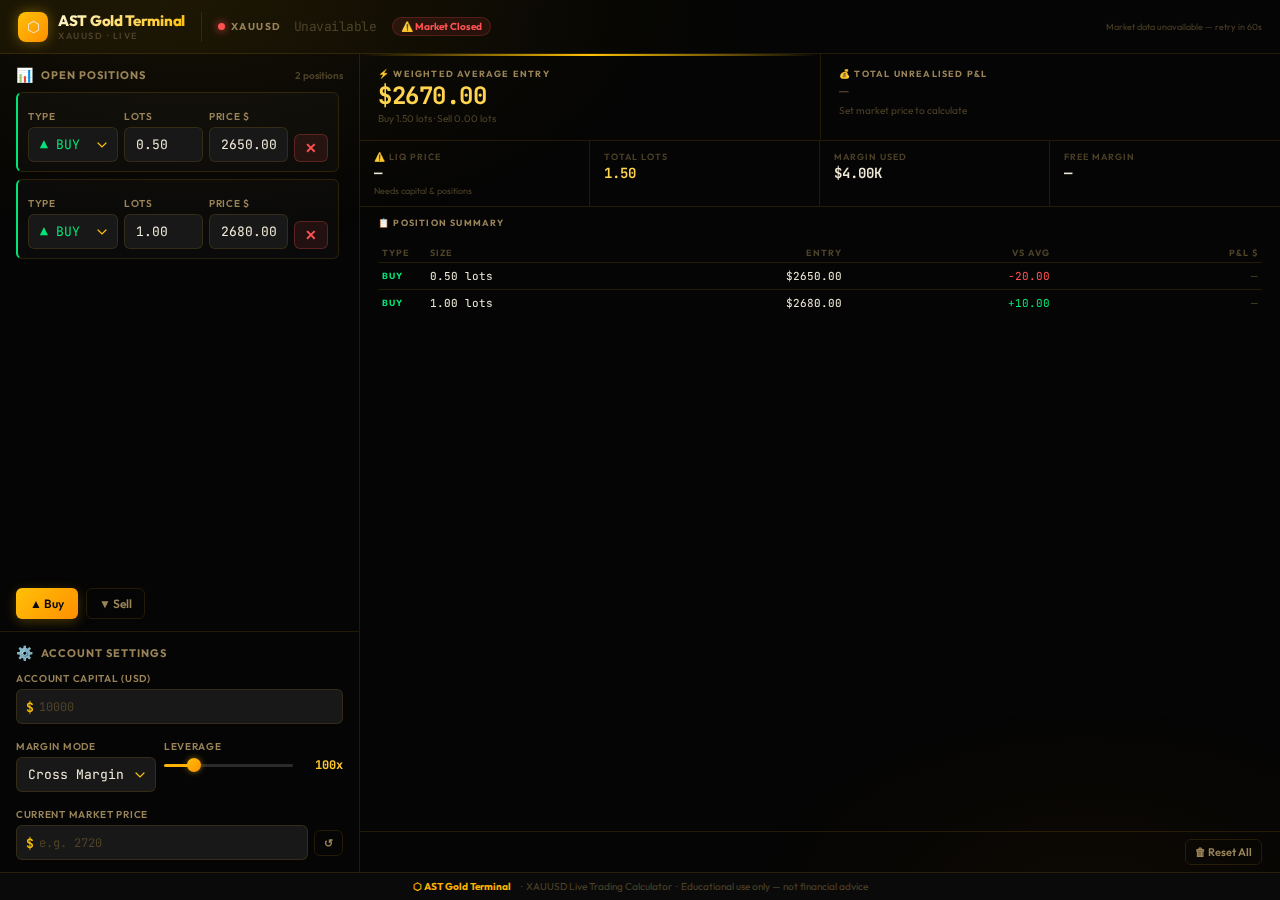
<file: index.html>
<!DOCTYPE html>
<html lang="en">

<head>
    <meta charset="UTF-8" />
    <meta name="viewport" content="width=device-width, initial-scale=1.0" />
    <title>AST Gold Terminal — XAUUSD Trading Calculator</title>
    <meta name="description"
        content="AST Gold Terminal — Professional XAUUSD Trading Calculator with live price, average entry, liquidation price & P&L tracking." />
    <link
        href="https://fonts.googleapis.com/css2?family=Outfit:wght@300;400;500;600;700;800&family=JetBrains+Mono:wght@400;500;600&display=swap"
        rel="stylesheet" />
    <style>
        *,
        *::before,
        *::after {
            box-sizing: border-box;
            margin: 0;
            padding: 0;
        }

        :root {
            --g3: #ffd54f;
            --g4: #ffca28;
            --g5: #ffc107;
            --g6: #ffb300;
            --g7: #ff8f00;
            --glow: rgba(255, 193, 7, .3);
            --gsoft: rgba(255, 193, 7, .1);
            --b9: #050505;
            --b8: #0a0a0a;
            --b7: #111111;
            --b6: #181818;
            --b5: #202020;
            --b4: #2a2a2a;
            --sur: rgba(255, 255, 255, .025);
            --surh: rgba(255, 255, 255, .05);
            --bdr: rgba(255, 193, 7, .12);
            --bbr: rgba(255, 193, 7, .38);
            --tp: #f0ead8;
            --ts: #9a8458;
            --tm: #4e4228;
            --gr: #00e676;
            --rd: #ff5252;
            --r: 10px;
            --rs: 6px;
            --rl: 14px;
        }

        html,
        body {
            width: 100%;
            height: 100%;
            overflow: hidden;
            font-family: 'Outfit', sans-serif;
            background: var(--b9);
            color: var(--tp);
        }

        /* ── Ambient BG ── */
        body::before {
            content: '';
            position: fixed;
            inset: 0;
            background:
                radial-gradient(ellipse 70% 50% at 15% 0%, rgba(255, 193, 7, .06) 0%, transparent 55%),
                radial-gradient(ellipse 50% 40% at 85% 100%, rgba(255, 143, 0, .04) 0%, transparent 55%);
            pointer-events: none;
            z-index: 0;
        }

        /* ══════════════════════════════════════
       TOP NAV BAR
    ══════════════════════════════════════ */
        .topbar {
            position: relative;
            z-index: 20;
            height: 54px;
            display: flex;
            align-items: center;
            padding: 0 18px;
            gap: 16px;
            border-bottom: 1px solid var(--bdr);
            background: linear-gradient(90deg, rgba(255, 193, 7, .06), transparent 60%);
            flex-shrink: 0;
        }

        .brand {
            display: flex;
            align-items: center;
            gap: 10px;
            flex-shrink: 0;
        }

        .brand-icon {
            width: 30px;
            height: 30px;
            background: linear-gradient(135deg, #ffc107, #ff8f00);
            border-radius: 8px;
            display: flex;
            align-items: center;
            justify-content: center;
            font-size: 15px;
            flex-shrink: 0;
            box-shadow: 0 0 14px rgba(255, 193, 7, .4);
        }

        .brand-name {
            font-size: 15px;
            font-weight: 800;
            background: linear-gradient(135deg, #fff8d6, #ffc107);
            -webkit-background-clip: text;
            -webkit-text-fill-color: transparent;
            background-clip: text;
            letter-spacing: -.3px;
            line-height: 1;
        }

        .brand-sub {
            font-size: 9px;
            font-weight: 600;
            color: var(--tm);
            letter-spacing: 1.5px;
            text-transform: uppercase;
            margin-top: 2px;
        }

        .topbar-divider {
            width: 1px;
            height: 30px;
            background: var(--bdr);
            flex-shrink: 0;
        }

        /* Live Ticker — compact, inline */
        .ticker-inline {
            display: flex;
            align-items: center;
            gap: 12px;
            flex: 1;
        }

        .ti-label {
            display: flex;
            align-items: center;
            gap: 6px;
            font-size: 10px;
            font-weight: 700;
            color: var(--ts);
            letter-spacing: 1.5px;
            text-transform: uppercase;
        }

        .ldot {
            width: 7px;
            height: 7px;
            border-radius: 50%;
            flex-shrink: 0;
            background: var(--g5);
            box-shadow: 0 0 8px var(--g5);
            animation: ldp 1.4s ease-in-out infinite;
        }

        .ldot.live {
            background: var(--gr);
            box-shadow: 0 0 8px var(--gr);
        }

        .ldot.err {
            background: var(--rd);
            box-shadow: 0 0 8px var(--rd);
            animation: none;
        }

        @keyframes ldp {

            0%,
            100% {
                opacity: 1
            }

            50% {
                opacity: .3
            }
        }

        .ti-price {
            font-family: 'JetBrains Mono', monospace;
            font-size: 20px;
            font-weight: 700;
            background: linear-gradient(135deg, #fff4c0, #ffc107);
            -webkit-background-clip: text;
            -webkit-text-fill-color: transparent;
            background-clip: text;
            letter-spacing: -.5px;
            transition: all .3s;
        }

        .ti-price.dim {
            background: none;
            -webkit-text-fill-color: var(--tm);
            font-size: 13px;
            font-weight: 400;
        }

        @keyframes pflash {
            0% {
                filter: brightness(2)
            }

            100% {
                filter: brightness(1)
            }
        }

        .pflash {
            animation: pflash .4s ease-out;
        }

        .ti-chg {
            display: flex;
            flex-direction: column;
            gap: 1px;
        }

        .ti-chg .ca {
            font-family: 'JetBrains Mono', monospace;
            font-size: 11px;
            font-weight: 600;
        }

        .ti-chg .cp {
            font-size: 10px;
            font-weight: 700;
        }

        .up {
            color: var(--gr);
        }

        .down {
            color: var(--rd);
        }

        .ti-meta {
            display: flex;
            gap: 12px;
        }

        .ti-meta .mr {
            display: flex;
            align-items: center;
            gap: 5px;
            font-size: 10px;
        }

        .ti-meta .mk {
            color: var(--tm);
            font-weight: 700;
            letter-spacing: .5px;
        }

        .ti-meta .mv {
            font-family: 'JetBrains Mono', monospace;
            color: var(--tp);
            font-size: 11px;
        }

        .ti-footer {
            font-size: 9px;
            color: var(--tm);
            margin-left: auto;
            flex-shrink: 0;
        }

        .use-btn {
            display: none;
            align-items: center;
            gap: 5px;
            background: var(--gsoft);
            border: 1px solid var(--bbr);
            border-radius: 100px;
            color: var(--g4);
            font-family: 'Outfit', sans-serif;
            font-size: 10px;
            font-weight: 700;
            letter-spacing: .8px;
            text-transform: uppercase;
            padding: 5px 12px;
            cursor: pointer;
            transition: all .2s;
            white-space: nowrap;
            flex-shrink: 0;
        }

        .use-btn:hover {
            background: rgba(255, 193, 7, .2);
            box-shadow: 0 0 12px var(--glow);
        }

        /* ══════════════════════════════════════
       DASHBOARD BODY
    ══════════════════════════════════════ */
        .dashboard {
            position: relative;
            z-index: 10;
            display: grid;
            grid-template-columns: 360px 1fr;
            height: calc(100vh - 54px - 28px);
            /* viewport - topbar - footer */
            gap: 0;
        }

        /* ══════════════════════════════════════
       LEFT PANEL
    ══════════════════════════════════════ */
        .left-panel {
            border-right: 1px solid var(--bdr);
            display: flex;
            flex-direction: column;
            overflow: hidden;
        }

        .panel-section {
            border-bottom: 1px solid var(--bdr);
            padding: 12px 16px;
        }

        .panel-section:last-child {
            border-bottom: none;
        }

        .sec-title {
            display: flex;
            align-items: center;
            justify-content: space-between;
            margin-bottom: 10px;
        }

        .sec-label {
            display: flex;
            align-items: center;
            gap: 7px;
            font-size: 11px;
            font-weight: 700;
            color: var(--ts);
            letter-spacing: 1px;
            text-transform: uppercase;
        }

        .sec-label .si {
            font-size: 14px;
        }

        /* Positions section — takes remaining space */
        .positions-section {
            flex: 1;
            display: flex;
            flex-direction: column;
            padding: 12px 16px;
            border-bottom: 1px solid var(--bdr);
            overflow: hidden;
        }

        .positions-section .sec-title {
            margin-bottom: 8px;
            flex-shrink: 0;
        }

        #plist {
            flex: 1;
            overflow-y: auto;
            display: flex;
            flex-direction: column;
            gap: 7px;
            padding-right: 4px;
        }

        #plist::-webkit-scrollbar {
            width: 3px;
        }

        #plist::-webkit-scrollbar-track {
            background: transparent;
        }

        #plist::-webkit-scrollbar-thumb {
            background: var(--bbr);
            border-radius: 10px;
        }

        .add-row {
            display: flex;
            gap: 8px;
            margin-top: 9px;
            flex-shrink: 0;
        }

        /* Position rows — ultracompact */
        .prow {
            display: grid;
            grid-template-columns: 90px 1fr 1fr auto;
            gap: 6px;
            align-items: end;
            background: var(--sur);
            padding: 9px 10px;
            border-radius: var(--rs);
            border: 1px solid var(--bdr);
            transition: border-color .2s, background .2s;
            animation: sin .22s cubic-bezier(.34, 1.56, .64, 1);
            flex-shrink: 0;
        }

        .prow:hover {
            background: var(--surh);
            border-color: var(--bbr);
        }

        .prow.buy {
            border-left: 2px solid var(--gr);
        }

        .prow.sell {
            border-left: 2px solid var(--rd);
        }

        @keyframes sin {
            from {
                opacity: 0;
                transform: translateY(-5px)
            }

            to {
                opacity: 1;
                transform: none
            }
        }

        /* Mini empty state */
        .es {
            display: flex;
            flex-direction: column;
            align-items: center;
            justify-content: center;
            flex: 1;
            color: var(--tm);
            text-align: center;
            gap: 6px;
        }

        .es .ei {
            font-size: 28px;
        }

        .es p {
            font-size: 12px;
            line-height: 1.5;
        }

        /* ══════════════════════════════════════
       FORM ELEMENTS — compact
    ══════════════════════════════════════ */
        .fg {
            display: flex;
            flex-direction: column;
            gap: 4px;
        }

        .fg+.fg {
            margin-top: 8px;
        }

        label {
            font-size: 10px;
            font-weight: 600;
            color: var(--ts);
            letter-spacing: .7px;
            text-transform: uppercase;
        }

        input[type=number],
        select {
            background: var(--b6);
            border: 1px solid var(--bdr);
            border-radius: var(--rs);
            color: var(--tp);
            font-family: 'JetBrains Mono', monospace;
            font-size: 13px;
            padding: 8px 11px;
            width: 100%;
            transition: border-color .2s, box-shadow .2s, background .2s;
            outline: none;
            -moz-appearance: textfield;
        }

        input[type=number]::-webkit-outer-spin-button,
        input[type=number]::-webkit-inner-spin-button {
            -webkit-appearance: none;
        }

        input:focus,
        select:focus {
            border-color: var(--g5);
            background: var(--b5);
            box-shadow: 0 0 0 2px var(--glow);
        }

        input::placeholder {
            color: var(--tm);
            font-weight: 400;
            font-size: 12px;
        }

        select {
            cursor: pointer;
            appearance: none;
            background-image: url("data:image/svg+xml,%3Csvg xmlns='http://www.w3.org/2000/svg' width='10' height='6' viewBox='0 0 10 6'%3E%3Cpath d='M1 1l4 4 4-4' stroke='%23ffc107' stroke-width='1.2' fill='none' stroke-linecap='round'/%3E%3C/svg%3E");
            background-repeat: no-repeat;
            background-position: right 10px center;
            padding-right: 28px;
        }

        select option {
            background: var(--b6);
        }

        /* Settings grid — 2 columns */
        .settings-grid {
            display: grid;
            grid-template-columns: 1fr 1fr;
            gap: 8px;
        }

        .settings-grid .span2 {
            grid-column: 1 / -1;
        }

        .cw {
            position: relative;
        }

        .cw .cs {
            position: absolute;
            left: 10px;
            top: 50%;
            transform: translateY(-50%);
            color: var(--g5);
            font-family: 'JetBrains Mono', monospace;
            font-size: 13px;
            font-weight: 600;
            pointer-events: none;
        }

        .cw input {
            padding-left: 22px;
        }

        /* Range slider */
        .range-row {
            display: flex;
            align-items: center;
            gap: 8px;
        }

        input[type=range] {
            -webkit-appearance: none;
            flex: 1;
            height: 3px;
            background: linear-gradient(90deg, var(--g6) var(--pct, 0%), var(--b4) var(--pct, 0%));
            border-radius: 100px;
            outline: none;
            cursor: pointer;
        }

        input[type=range]::-webkit-slider-thumb {
            -webkit-appearance: none;
            width: 14px;
            height: 14px;
            background: linear-gradient(135deg, #ffc107, #ff8f00);
            border-radius: 50%;
            cursor: pointer;
            box-shadow: 0 0 6px rgba(255, 193, 7, .5);
            transition: transform .2s;
        }

        input[type=range]::-webkit-slider-thumb:hover {
            transform: scale(1.3);
        }

        .range-val {
            font-family: 'JetBrains Mono', monospace;
            font-size: 12px;
            font-weight: 700;
            color: var(--g4);
            min-width: 42px;
            text-align: right;
        }

        /* Buttons */
        .btn {
            display: inline-flex;
            align-items: center;
            justify-content: center;
            gap: 5px;
            border: none;
            border-radius: var(--rs);
            cursor: pointer;
            font-family: 'Outfit', sans-serif;
            font-weight: 600;
            transition: all .18s cubic-bezier(.34, 1.56, .64, 1);
            outline: none;
            white-space: nowrap;
        }

        .bp {
            background: linear-gradient(135deg, #ffc107, #ff8f00);
            color: #0a0a0a;
            padding: 8px 14px;
            font-size: 12px;
            box-shadow: 0 3px 12px rgba(255, 193, 7, .25);
        }

        .bp:hover {
            transform: translateY(-1px) scale(1.02);
            box-shadow: 0 6px 20px rgba(255, 193, 7, .38);
        }

        .bg {
            background: transparent;
            border: 1px solid var(--bdr);
            color: var(--ts);
            padding: 7px 12px;
            font-size: 12px;
        }

        .bg:hover {
            border-color: var(--bbr);
            color: var(--g4);
            background: var(--gsoft);
        }

        .bd {
            background: rgba(255, 82, 82, .1);
            border: 1px solid rgba(255, 82, 82, .25);
            color: var(--rd);
            padding: 6px 10px;
            font-size: 14px;
            line-height: 1;
        }

        .bd:hover {
            background: rgba(255, 82, 82, .2);
            transform: scale(1.1);
        }

        .btn-xs {
            padding: 5px 9px;
            font-size: 11px;
        }

        /* ══════════════════════════════════════
       RIGHT PANEL
    ══════════════════════════════════════ */
        .right-panel {
            display: grid;
            grid-template-rows: auto auto 1fr auto;
            overflow: hidden;
        }

        /* Top result row — avg + P&L */
        .results-top {
            display: grid;
            grid-template-columns: 1fr 1fr;
            border-bottom: 1px solid var(--bdr);
        }

        .rcard {
            padding: 14px 18px;
            position: relative;
            overflow: hidden;
            transition: background .3s;
        }

        .rcard+.rcard {
            border-left: 1px solid var(--bdr);
        }

        /* Gold accent top line when active */
        .rcard.has-val::before {
            content: '';
            position: absolute;
            top: 0;
            left: 0;
            right: 0;
            height: 2px;
            background: linear-gradient(90deg, transparent, var(--g5), transparent);
        }

        .rcard.profit-card.has-val::before {
            background: linear-gradient(90deg, transparent, var(--gr), transparent);
        }

        .rcard.loss-card.has-val::before {
            background: linear-gradient(90deg, transparent, var(--rd), transparent);
        }

        .rcard.profit-card {
            background: rgba(0, 230, 118, .04);
        }

        .rcard.loss-card {
            background: rgba(255, 82, 82, .04);
        }

        .rlabel {
            font-size: 9px;
            font-weight: 700;
            letter-spacing: 1.2px;
            text-transform: uppercase;
            color: var(--ts);
            margin-bottom: 5px;
            display: flex;
            align-items: center;
            gap: 5px;
        }

        .rval {
            font-family: 'JetBrains Mono', monospace;
            font-size: 24px;
            font-weight: 700;
            letter-spacing: -.5px;
            line-height: 1;
            color: var(--g3);
            transition: all .3s;
        }

        .rval.em {
            color: var(--tm);
            font-size: 16px;
            font-weight: 400;
        }

        .rval.red {
            color: var(--rd);
        }

        .rval.grn {
            color: var(--gr);
        }

        .rval.gold {
            color: var(--g3);
        }

        .rsub {
            font-size: 10px;
            color: var(--tm);
            margin-top: 4px;
            line-height: 1.4;
        }

        .rval-row {
            display: flex;
            align-items: flex-end;
            gap: 8px;
            flex-wrap: wrap;
        }

        .roi-badge {
            font-family: 'JetBrains Mono', monospace;
            font-size: 11px;
            font-weight: 600;
            padding: 2px 7px;
            border-radius: 100px;
            margin-bottom: 2px;
        }

        .roi-p {
            background: rgba(0, 230, 118, .14);
            color: var(--gr);
        }

        .roi-l {
            background: rgba(255, 82, 82, .14);
            color: var(--rd);
        }

        /* Second row — liq + mini stats */
        .results-mid {
            display: grid;
            grid-template-columns: 1fr 1fr 1fr 1fr;
            border-bottom: 1px solid var(--bdr);
        }

        .mstat {
            padding: 10px 14px;
            border-right: 1px solid var(--bdr);
            display: flex;
            flex-direction: column;
            gap: 3px;
        }

        .mstat:last-child {
            border-right: none;
        }

        .mstat .ml {
            font-size: 9px;
            font-weight: 600;
            letter-spacing: 1px;
            text-transform: uppercase;
            color: var(--tm);
        }

        .mstat .mv {
            font-family: 'JetBrains Mono', monospace;
            font-size: 14px;
            font-weight: 600;
            color: var(--tp);
            line-height: 1.2;
        }

        .mstat .mv.red {
            color: var(--rd);
        }

        .mstat .mv.grn {
            color: var(--gr);
        }

        .mstat .mv.gold {
            color: var(--g3);
        }

        /* Liq card spans across mid-left */
        .results-liq {
            border-bottom: 1px solid var(--bdr);
            padding: 10px 18px;
            display: flex;
            align-items: center;
            gap: 18px;
            flex-wrap: wrap;
        }

        .liq-block {
            flex: 1;
            min-width: 160px;
        }

        .liq-warn {
            display: none;
            align-items: center;
            gap: 6px;
            background: rgba(255, 82, 82, .1);
            border: 1px solid rgba(255, 82, 82, .3);
            border-radius: var(--rs);
            padding: 6px 10px;
            font-size: 11px;
            color: #ff8a80;
            flex-shrink: 0;
        }

        .liq-warn.show {
            display: flex;
        }

        /* Bottom — position summary */
        .results-bottom {
            flex: 1;
            overflow-y: auto;
            padding: 10px 18px;
        }

        .results-bottom::-webkit-scrollbar {
            width: 3px;
        }

        .results-bottom::-webkit-scrollbar-track {
            background: transparent;
        }

        .results-bottom::-webkit-scrollbar-thumb {
            background: var(--bbr);
            border-radius: 10px;
        }

        .bd-header {
            display: flex;
            align-items: center;
            justify-content: space-between;
            margin-bottom: 8px;
        }

        .bd-table {
            width: 100%;
        }

        .bd-row {
            display: grid;
            grid-template-columns: 44px 1fr 1fr 1fr 1fr;
            align-items: center;
            padding: 6px 4px;
            border-bottom: 1px solid var(--bdr);
            font-size: 11px;
            gap: 4px;
        }

        .bd-row:last-child {
            border-bottom: none;
        }

        .bd-head {
            font-size: 9px;
            font-weight: 700;
            letter-spacing: 1px;
            text-transform: uppercase;
            color: var(--tm);
            padding-bottom: 4px;
        }

        .bd-mono {
            font-family: 'JetBrains Mono', monospace;
        }

        .bd-right {
            text-align: right;
        }

        /* Empty summary */
        .bd-empty {
            text-align: center;
            color: var(--tm);
            font-size: 12px;
            padding: 16px;
        }

        /* Reset row */
        .results-footer-row {
            border-top: 1px solid var(--bdr);
            padding: 7px 18px;
            display: flex;
            align-items: center;
            justify-content: flex-end;
        }

        /* ══════════════════════════════════════
       FOOTER
    ══════════════════════════════════════ */
        .page-footer {
            position: fixed;
            bottom: 0;
            left: 0;
            right: 0;
            z-index: 20;
            height: 28px;
            border-top: 1px solid var(--bdr);
            background: var(--b8);
            display: flex;
            align-items: center;
            justify-content: center;
            font-size: 10px;
            color: var(--tm);
            gap: 8px;
        }

        .page-footer span {
            color: var(--g6);
            font-weight: 700;
        }

        /* ══════════════════════════════════════
       ANIMATIONS
    ══════════════════════════════════════ */
        @keyframes npop {
            0% {
                transform: scale(1.07)
            }

            100% {
                transform: scale(1)
            }
        }

        .npop {
            animation: npop .25s ease-out;
        }
    </style>
</head>

<body>

    <!-- ══ TOP BAR ══ -->
    <div class="topbar">
        <div class="brand">
            <div class="brand-icon">⬡</div>
            <div>
                <div class="brand-name">AST Gold Terminal</div>
                <div class="brand-sub">XAUUSD · Live</div>
            </div>
        </div>

        <div class="topbar-divider"></div>

        <div class="ticker-inline">
            <div class="ti-label">
                <span class="ldot" id="ldot"></span>
                XAUUSD
            </div>

            <div class="ti-price dim" id="tprice">Connecting…</div>
            <div id="mktStatus"
                style="display:none;font-size:10px;font-weight:700;color:var(--rd);background:rgba(255,82,82,.1);padding:2px 8px;border-radius:100px;border:1px solid rgba(255,82,82,.2);margin-left:4px">
                ⚠️ Market Closed</div>

            <div id="tchg" style="display:none" class="ti-chg">
                <span class="ca" id="cabs">—</span>
                <span class="cp" id="cpct">—</span>
            </div>

            <div class="topbar-divider" id="vm" style="display:none"></div>

            <div class="ti-meta" id="tmeta" style="display:none">
                <div class="mr"><span class="mk">BID</span><span class="mv" id="bid">—</span></div>
                <div class="mr"><span class="mk">ASK</span><span class="mv" id="ask">—</span></div>
            </div>

            <button class="use-btn" id="useBtn" onclick="useLive()">⚡ Use Price</button>

            <div class="ti-footer" id="tfooter">Fetching market data…</div>
        </div>
    </div>

    <!-- ══ DASHBOARD ══ -->
    <div class="dashboard">

        <!-- ── LEFT PANEL ── -->
        <div class="left-panel">

            <!-- Positions -->
            <div class="positions-section">
                <div class="sec-title">
                    <div class="sec-label"><span class="si">📊</span> Open Positions</div>
                    <div id="pcnt" style="font-size:10px;color:var(--tm);font-weight:600">0 positions</div>
                </div>
                <div id="plist"></div>
                <div class="add-row">
                    <button class="btn bp" onclick="addPos('buy')">▲ Buy</button>
                    <button class="btn bg" onclick="addPos('sell')">▼ Sell</button>
                </div>
            </div>

            <!-- Account Settings -->
            <div class="panel-section">
                <div class="sec-title">
                    <div class="sec-label"><span class="si">⚙️</span> Account Settings</div>
                </div>
                <div class="settings-grid">
                    <div class="fg span2">
                        <label>Account Capital (USD)</label>
                        <div class="cw"><span class="cs">$</span>
                            <input type="number" id="capital" placeholder="10000" min="1" step="any" oninput="calc()" />
                        </div>
                    </div>
                    <div class="fg">
                        <label>Margin Mode</label>
                        <select id="mmode" onchange="calc()">
                            <option value="cross">Cross Margin</option>
                            <option value="iso">Isolated</option>
                        </select>
                    </div>
                    <div class="fg">
                        <label>Leverage</label>
                        <div class="range-row">
                            <input type="range" id="lev" min="1" max="500" value="100" oninput="onLev(this.value)" />
                            <div class="range-val"><span id="levDisp">100</span>x</div>
                        </div>
                    </div>
                    <div class="fg span2">
                        <label style="display:flex;align-items:center;gap:6px">
                            Current Market Price
                            <span id="mktTag"
                                style="display:none;background:rgba(0,230,118,.14);color:var(--gr);border-radius:100px;padding:1px 7px;font-size:8px;font-weight:700;letter-spacing:1px">LIVE</span>
                        </label>
                        <div style="display:flex;gap:6px;align-items:center">
                            <div class="cw" style="flex:1"><span class="cs">$</span>
                                <input type="number" id="mktPrice" placeholder="e.g. 2720" min="1" step="0.01"
                                    oninput="this.dataset.manual='true';calc()" data-manual="false" />
                            </div>
                            <button class="btn bg btn-xs" onclick="syncMktLive()" title="Sync live price">↺</button>
                        </div>
                    </div>
                </div>
            </div>

        </div>

        <!-- ── RIGHT PANEL ── -->
        <div class="right-panel">

            <!-- Row 1: Avg Entry + P&L -->
            <div class="results-top">
                <div class="rcard" id="avgCard">
                    <div class="rlabel">⚡ Weighted Average Entry</div>
                    <div class="rval em" id="avgP">—</div>
                    <div class="rsub" id="avgS">Enter positions to calculate</div>
                </div>
                <div class="rcard" id="pnlCard">
                    <div class="rlabel">💰 Total Unrealised P&amp;L</div>
                    <div class="rval-row">
                        <div class="rval em" id="pnlVal">—</div>
                        <div class="roi-badge" id="pnlRoi" style="display:none"></div>
                    </div>
                    <div class="rsub" id="pnlSub">Set market price to calculate</div>
                </div>
            </div>

            <!-- Row 2: Liq + Stats -->
            <div class="results-mid">
                <div class="mstat" style="border-left:none;">
                    <div class="ml">⚠️ Liq Price</div>
                    <div class="mv" id="liqP">—</div>
                    <div style="font-size:9px;color:var(--tm)" id="liqS">—</div>
                </div>
                <div class="mstat">
                    <div class="ml">Total Lots</div>
                    <div class="mv gold" id="sLots">0.00</div>
                </div>
                <div class="mstat">
                    <div class="ml">Margin Used</div>
                    <div class="mv" id="sMrg">$0</div>
                </div>
                <div class="mstat">
                    <div class="ml">Free Margin</div>
                    <div class="mv" id="sFree">—</div>
                </div>
            </div>

            <!-- Liq Warning -->
            <div class="liq-warn" id="liqW"
                style="display:none;padding:6px 18px;border-radius:0;border-left:none;border-right:none;border-bottom:1px solid rgba(255,82,82,.25);">
                ⚠ Liquidation price dangerously close to market price!
            </div>

            <!-- Row 3: Position Summary -->
            <div class="results-bottom">
                <div class="bd-header">
                    <div class="rlabel">📋 Position Summary</div>
                    <div style="font-size:9px;color:var(--tm)" id="bdSub"></div>
                </div>
                <div id="bdown">
                    <div class="bd-empty">Add positions to see summary</div>
                </div>
            </div>

            <!-- Reset row -->
            <div class="results-footer-row">
                <button class="btn bg btn-xs" onclick="resetAll()">🗑 Reset All</button>
            </div>

        </div>
    </div>

    <!-- ══ FOOTER ══ -->
    <div class="page-footer">
        <span>⬡ AST Gold Terminal</span>
        &nbsp;·&nbsp; XAUUSD Live Trading Calculator
        &nbsp;·&nbsp; Educational use only — not financial advice
    </div>

    <script>
        // ═══════════════════════════════════════════
        //  STATE
        // ═══════════════════════════════════════════
        let positions = [], pid = 0, liveP = null, prevP = null, cd = 30, cdTm = null;

        // ═══════════════════════════════════════════
        //  LIVE PRICE
        // ═══════════════════════════════════════════
        const PROXIES = [
            u => `https://api.allorigins.win/get?url=${encodeURIComponent(u)}`,
            u => `https://corsproxy.io/?${encodeURIComponent(u)}`,
            u => `https://cors-anywhere.herokuapp.com/${u}`,
        ];

        async function tryFetch(apiUrl) {
            try {
                const r = await fetch(apiUrl, { signal: AbortSignal.timeout(4000) });
                if (r.ok) return { data: await r.json() };
            } catch (_) { }
            for (const px of PROXIES) {
                try {
                    const r = await fetch(px(apiUrl), { signal: AbortSignal.timeout(6000) });
                    if (!r.ok) continue;
                    const w = await r.json();
                    const raw = w.contents !== undefined ? w.contents : w;
                    return { data: typeof raw === 'string' ? JSON.parse(raw) : raw };
                } catch (_) { }
            }
            return null;
        }

        async function fetchLive() {
            checkMarketStatus();
            const ldot = document.getElementById('ldot');
            const tp = document.getElementById('tprice');
            const tchg = document.getElementById('tchg');
            const cabs = document.getElementById('cabs');
            const cpct = document.getElementById('cpct');
            const bid = document.getElementById('bid');
            const ask = document.getElementById('ask');
            const meta = document.getElementById('tmeta');
            const vm = document.getElementById('vm');
            const useB = document.getElementById('useBtn');
            const foot = document.getElementById('tfooter');

            ldot.className = 'ldot';

            // Source 1: goldprice.org
            let res = await tryFetch('https://data-asg.goldprice.org/dbXRates/USD');
            if (res) {
                const item = res.data.items?.[0];
                if (item?.xauPrice) {
                    showP(parseFloat(item.xauPrice), parseFloat(item.chgXau || 0), parseFloat(item.pcXau || 0),
                        tp, tchg, cabs, cpct, bid, ask, meta, vm, useB, ldot, foot);
                    return;
                }
            }
            // Source 2: metals.live
            res = await tryFetch('https://metals.live/api/v1/spot/gold');
            if (res) {
                const d = res.data;
                const p2 = parseFloat(d.price ?? d.Gold ?? (Array.isArray(d) ? d[0]?.price : null));
                if (p2 > 0) { showP(p2, 0, 0, tp, tchg, cabs, cpct, bid, ask, meta, vm, useB, ldot, foot); return; }
            }
            // Source 3: exchangerate
            res = await tryFetch('https://open.er-api.com/v6/latest/XAU');
            if (res) {
                const p3 = parseFloat(res.data?.rates?.USD);
                if (p3 > 0) { showP(p3, 0, 0, tp, tchg, cabs, cpct, bid, ask, meta, vm, useB, ldot, foot); return; }
            }

            ldot.className = 'ldot err';
            tp.className = 'ti-price dim';
            tp.textContent = 'Unavailable';
            foot.textContent = 'Market data unavailable — retry in 60s';
            setTimeout(fetchLive, 60000);
        }

        function checkMarketStatus() {
            const now = new Date();
            const day = now.getUTCDay();
            const hour = now.getUTCHours();
            // Market closed: Friday 22:00 UTC to Sunday 22:00 UTC
            const isClosed = (day === 6) || (day === 5 && hour >= 22) || (day === 0 && hour < 22);
            const statusEl = document.getElementById('mktStatus');
            if (statusEl) {
                statusEl.style.display = isClosed ? 'inline-block' : 'none';
            }
        }

        function showP(price, change, pct, tp, tchg, cabs, cpct, bid, ask, meta, vm, useB, ldot, foot) {
            liveP = price;
            tp.className = 'ti-price';
            if (prevP !== null && prevP !== price) { tp.classList.remove('pflash'); void tp.offsetWidth; tp.classList.add('pflash'); }
            tp.textContent = '$' + price.toFixed(2);
            prevP = price;

            if (change !== 0 || pct !== 0) {
                const up = change >= 0;
                cabs.textContent = (up ? '+' : '') + change.toFixed(2); cabs.className = 'ca ' + (up ? 'up' : 'down');
                cpct.textContent = (up ? '▲ +' : '▼ ') + Math.abs(pct).toFixed(2) + '%'; cpct.className = 'cp ' + (up ? 'up' : 'down');
                tchg.style.display = 'flex';
            }
            bid.textContent = '$' + (price - .15).toFixed(2);
            ask.textContent = '$' + (price + .15).toFixed(2);
            meta.style.display = 'flex'; vm.style.display = 'block'; useB.style.display = 'inline-flex';
            ldot.className = 'ldot live';

            // Auto-sync market price
            const mel = document.getElementById('mktPrice'), tag = document.getElementById('mktTag');
            if (mel && mel.dataset.manual !== 'true') {
                mel.value = price.toFixed(2);
                if (tag) tag.style.display = 'inline';
                calc();
            }
            startCD(foot);
        }

        function startCD(foot) {
            clearInterval(cdTm); cd = 30; tickCD(foot);
            cdTm = setInterval(() => { cd--; tickCD(foot); if (cd <= 0) { clearInterval(cdTm); fetchLive(); } }, 1000);
        }
        function tickCD(foot) {
            const t = new Date();
            const hms = [t.getHours(), t.getMinutes(), t.getSeconds()].map(n => String(n).padStart(2, '0')).join(':');
            foot.textContent = `Updated ${hms} · Refresh in ${cd}s`;
        }

        function useLive() {
            if (!liveP) return;
            let n = 0;
            positions.forEach(p => { if (!p.price) { p.price = liveP; n++; } });
            if (!n && positions.length) positions[positions.length - 1].price = liveP;
            renderPos(); syncInp(); calc();
            const btn = document.getElementById('useBtn');
            btn.textContent = '✓ Applied'; btn.style.cssText = 'display:inline-flex;background:rgba(0,230,118,.14);border-color:rgba(0,230,118,.4);color:var(--gr)';
            setTimeout(() => { btn.textContent = '⚡ Use Price'; btn.style.cssText = ''; btn.style.display = 'inline-flex'; }, 1600);
        }

        function syncMktLive() {
            if (!liveP) return;
            const el = document.getElementById('mktPrice'), tag = document.getElementById('mktTag');
            el.value = liveP.toFixed(2); el.dataset.manual = 'false';
            if (tag) tag.style.display = 'inline';
            calc();
        }

        // ═══════════════════════════════════════════
        //  POSITIONS
        // ═══════════════════════════════════════════
        function addPos(type) {
            const id = ++pid;
            positions.push({ id, type, lot: '', price: liveP || '' });
            renderPos();
            if (liveP) { const el = document.getElementById('pi-' + id); if (el) el.value = liveP.toFixed(2); }
            calc();
        }
        function removePos(id) { positions = positions.filter(p => p.id !== id); renderPos(); calc(); }
        function updF(id, field, val) {
            const p = positions.find(p => p.id === id); if (!p) return;
            p[field] = val === '' ? '' : (field === 'type' ? val : parseFloat(val));
            if (field === 'type') {
                styleS(document.getElementById('ts-' + id), val);
                const r = document.getElementById('pr-' + id); if (r) r.className = `prow ${val}`;
            }
            calc();
        }

        function renderPos() {
            const list = document.getElementById('plist');
            document.getElementById('pcnt').textContent = positions.length + ' position' + (positions.length !== 1 ? 's' : '');
            if (!positions.length) {
                list.innerHTML = `<div class="es"><div class="ei">🏅</div><p>No positions yet.<br/>Click <strong style="color:var(--g4)">Buy</strong> or <strong style="color:var(--g4)">Sell</strong>.</p></div>`;
                return;
            }
            list.innerHTML = '';
            positions.forEach(p => {
                const r = document.createElement('div');
                r.className = `prow ${p.type}`; r.id = 'pr-' + p.id;
                r.innerHTML = `
      <div class="fg"><label>Type</label>
        <select id="ts-${p.id}" onchange="updF(${p.id},'type',this.value)">
          <option value="buy" ${p.type === 'buy' ? 'selected' : ''}>▲ BUY</option>
          <option value="sell" ${p.type === 'sell' ? 'selected' : ''}>▼ SELL</option>
        </select></div>
      <div class="fg"><label>Lots</label>
        <input type="number" id="li-${p.id}" placeholder="0.01" min="0.01" step="0.01"
          value="${p.lot}" oninput="updF(${p.id},'lot',this.value)"/></div>
      <div class="fg"><label>Price $</label>
        <input type="number" id="pi-${p.id}" placeholder="2700" min="1" step="0.01"
          value="${p.price || ''}" oninput="updF(${p.id},'price',this.value)"/></div>
      <div class="fg"><label style="visibility:hidden">X</label>
        <button class="btn bd" onclick="removePos(${p.id})">✕</button></div>`;
                list.appendChild(r);
                styleS(document.getElementById('ts-' + p.id), p.type);
            });
        }
        function styleS(s, v) { if (s) s.style.color = v === 'buy' ? 'var(--gr)' : 'var(--rd)'; }
        function syncInp() {
            positions.forEach(p => {
                const li = document.getElementById('li-' + p.id), pi = document.getElementById('pi-' + p.id);
                if (li && p.lot) li.value = typeof p.lot === 'number' ? p.lot.toFixed(2) : p.lot;
                if (pi && p.price) pi.value = typeof p.price === 'number' ? p.price.toFixed(2) : p.price;
            });
        }

        // ═══════════════════════════════════════════
        //  LEVERAGE
        // ═══════════════════════════════════════════
        function onLev(v) {
            document.getElementById('levDisp').textContent = v;
            document.getElementById('lev').style.setProperty('--pct', ((v - 1) / 499 * 100) + '%');
            calc();
        }
        onLev(100);

        // ═══════════════════════════════════════════
        //  CALCULATION
        // ═══════════════════════════════════════════
        function calc() {
            const capital = parseFloat(document.getElementById('capital').value) || 0;
            const leverage = parseInt(document.getElementById('lev').value) || 100;
            const mkt = parseFloat(document.getElementById('mktPrice').value) || 0;
            const valid = positions.filter(p => p.lot > 0 && p.price > 0);
            let totalLot = 0, wsum = 0, totalNot = 0, buyL = 0, sellL = 0;
            valid.forEach(p => {
                totalLot += p.lot; wsum += p.lot * p.price; totalNot += p.lot * 100 * p.price;
                if (p.type === 'buy') buyL += p.lot; else sellL += p.lot;
            });
            const avg = totalLot > 0 ? wsum / totalLot : 0;
            const mrgUsed = leverage > 0 ? totalNot / leverage : 0;
            const freeMrg = capital > 0 ? capital - mrgUsed : null;
            const net = buyL - sellL;

            // ── Avg Entry ──
            const aE = document.getElementById('avgP'), aS = document.getElementById('avgS'), aC = document.getElementById('avgCard');
            if (avg > 0) {
                animV(aE, '$' + avg.toFixed(2)); aE.className = 'rval gold'; aC.className = 'rcard has-val';
                aS.textContent = `Buy ${buyL.toFixed(2)} lots · Sell ${sellL.toFixed(2)} lots`;
            } else {
                aE.textContent = '—'; aE.className = 'rval em'; aC.className = 'rcard'; aS.textContent = 'Enter positions to calculate';
            }

            // ── Stats ──
            document.getElementById('sLots').textContent = totalLot.toFixed(2);
            document.getElementById('sMrg').textContent = mrgUsed > 0 ? '$' + fmt(mrgUsed) : '$0';
            const fE = document.getElementById('sFree');
            if (freeMrg !== null) { fE.textContent = '$' + fmt(Math.max(freeMrg, 0)); fE.className = 'mv ' + (freeMrg < 0 ? 'red' : 'grn'); }
            else { fE.textContent = '—'; fE.className = 'mv'; }

            // ── Liq Price ──
            const lP = document.getElementById('liqP'), lS = document.getElementById('liqS'), lW = document.getElementById('liqW');
            if (capital > 0 && totalLot > 0 && avg > 0) {
                const buf = capital / ((Math.abs(net) || .0001) * 100);
                let liq = net > 0 ? Math.max(avg - buf, 0) : net < 0 ? avg + buf : null;
                if (liq !== null) {
                    animV(lP, '$' + liq.toFixed(2));
                    const isL = net > 0;
                    lP.className = 'mv ' + (isL ? 'red' : 'grn');
                    lS.textContent = isL ? `↓ Long ${Math.abs(net).toFixed(2)} lots` : `↑ Short ${Math.abs(net).toFixed(2)} lots`;
                    const dist = Math.abs(liq - avg) / avg * 100;
                    lW.style.display = dist < 5 ? 'flex' : 'none';
                } else {
                    lP.textContent = 'Hedged ✓'; lP.className = 'mv grn'; lS.textContent = 'No liquidation risk'; lW.style.display = 'none';
                }
            } else { lP.textContent = '—'; lP.className = 'mv'; lS.textContent = 'Needs capital & positions'; lW.style.display = 'none'; }

            // ── P&L ──
            const pnlCard = document.getElementById('pnlCard'), pnlV = document.getElementById('pnlVal');
            const pnlR = document.getElementById('pnlRoi'), pnlS = document.getElementById('pnlSub');
            if (mkt > 0 && valid.length && avg > 0) {
                let total = 0;
                valid.forEach(p => { total += p.type === 'buy' ? (mkt - p.price) * p.lot * 100 : (p.price - mkt) * p.lot * 100; });
                const ip = total >= 0;
                animV(pnlV, (ip ? '+$' : '-$') + Math.abs(total).toFixed(2));
                pnlV.className = 'rval ' + (ip ? 'grn' : 'red');
                pnlCard.className = 'rcard has-val ' + (ip ? 'profit-card' : 'loss-card');
                if (capital > 0) {
                    const roi = total / capital * 100;
                    pnlR.textContent = (roi >= 0 ? '+' : '') + roi.toFixed(2) + '% ROI';
                    pnlR.className = 'roi-badge ' + (roi >= 0 ? 'roi-p' : 'roi-l');
                    pnlR.style.display = 'inline-block';
                } else pnlR.style.display = 'none';
                const nl = valid.reduce((s, p) => s + (p.type === 'buy' ? p.lot : -p.lot), 0);
                pnlS.textContent = `Mkt $${mkt.toFixed(2)} · Net ${nl >= 0 ? 'Long' : 'Short'} ${Math.abs(nl).toFixed(2)} lots`;
            } else {
                pnlV.textContent = '—'; pnlV.className = 'rval em';
                pnlCard.className = 'rcard'; pnlR.style.display = 'none';
                pnlS.textContent = 'Set market price to calculate';
            }

            // ── Summary Table ──
            renderBD(valid, avg, mkt);
        }

        function renderBD(valid, avg, mkt) {
            const bd = document.getElementById('bdown'), bs = document.getElementById('bdSub');
            if (!valid.length) {
                bd.innerHTML = '<div class="bd-empty">Add positions to see summary</div>';
                bs.textContent = ''; return;
            }
            let totalPnL = 0;
            const rows = valid.map(p => {
                const vAvg = p.type === 'buy' ? p.price - avg : avg - p.price;
                const pnl = mkt > 0 ? (p.type === 'buy' ? (mkt - p.price) : (p.price - mkt)) * p.lot * 100 : null;
                if (pnl !== null) totalPnL += pnl;
                const tc = p.type === 'buy' ? 'var(--gr)' : 'var(--rd)';
                const vc = vAvg >= 0 ? 'var(--gr)' : 'var(--rd)';
                const pc = pnl === null ? 'var(--tm)' : pnl >= 0 ? 'var(--gr)' : 'var(--rd)';
                const vsign = vAvg >= 0 ? '+' : '';
                const psign = pnl === null ? '' : (pnl >= 0 ? '+$' : '-$');
                return `<div class="bd-row">
      <span style="color:${tc};font-weight:700;font-size:9px;letter-spacing:1px">${p.type.toUpperCase()}</span>
      <span class="bd-mono">${p.lot.toFixed(2)} lots</span>
      <span class="bd-mono bd-right">$${p.price.toFixed(2)}</span>
      <span class="bd-mono bd-right" style="color:${vc}">${vsign}${vAvg.toFixed(2)}</span>
      <span class="bd-mono bd-right" style="color:${pc}">${pnl === null ? '—' : psign + Math.abs(pnl).toFixed(0)}</span>
    </div>`;
            }).join('');
            bd.innerHTML = `
    <div class="bd-row bd-head">
      <span>Type</span><span>Size</span><span class="bd-right">Entry</span>
      <span class="bd-right">vs Avg</span><span class="bd-right">P&amp;L $</span>
    </div>${rows}`;
            bs.textContent = mkt > 0 ? `Total P&L: ${totalPnL >= 0 ? '+$' : '-$'}${Math.abs(totalPnL).toFixed(2)}` : '';
        }

        // ═══════════════════════════════════════════
        //  HELPERS
        // ═══════════════════════════════════════════
        function fmt(n) { return n >= 1e6 ? (n / 1e6).toFixed(2) + 'M' : n >= 1e3 ? (n / 1e3).toFixed(2) + 'K' : n.toFixed(2); }
        function animV(el, v) { if (el.textContent === v) return; el.textContent = v; el.classList.remove('npop'); void el.offsetWidth; el.classList.add('npop'); }

        function resetAll() {
            positions = []; pid = 0;
            document.getElementById('capital').value = '';
            document.getElementById('lev').value = 100; onLev(100);
            document.getElementById('mmode').value = 'cross';
            const mel = document.getElementById('mktPrice'), tag = document.getElementById('mktTag');
            if (liveP) { mel.value = liveP.toFixed(2); mel.dataset.manual = 'false'; if (tag) tag.style.display = 'inline'; }
            else { mel.value = ''; if (tag) tag.style.display = 'none'; }
            renderPos(); calc();
        }

        // ═══════════════════════════════════════════
        //  INIT
        // ═══════════════════════════════════════════
        (function init() {
            fetchLive();
            addPos('buy'); addPos('buy');
            positions[0].lot = 0.5; positions[0].price = 2650;
            positions[1].lot = 1.0; positions[1].price = 2680;
            renderPos();
            setTimeout(() => { syncInp(); calc(); }, 0);
        })();
    </script>
</body>

</html>
</file>
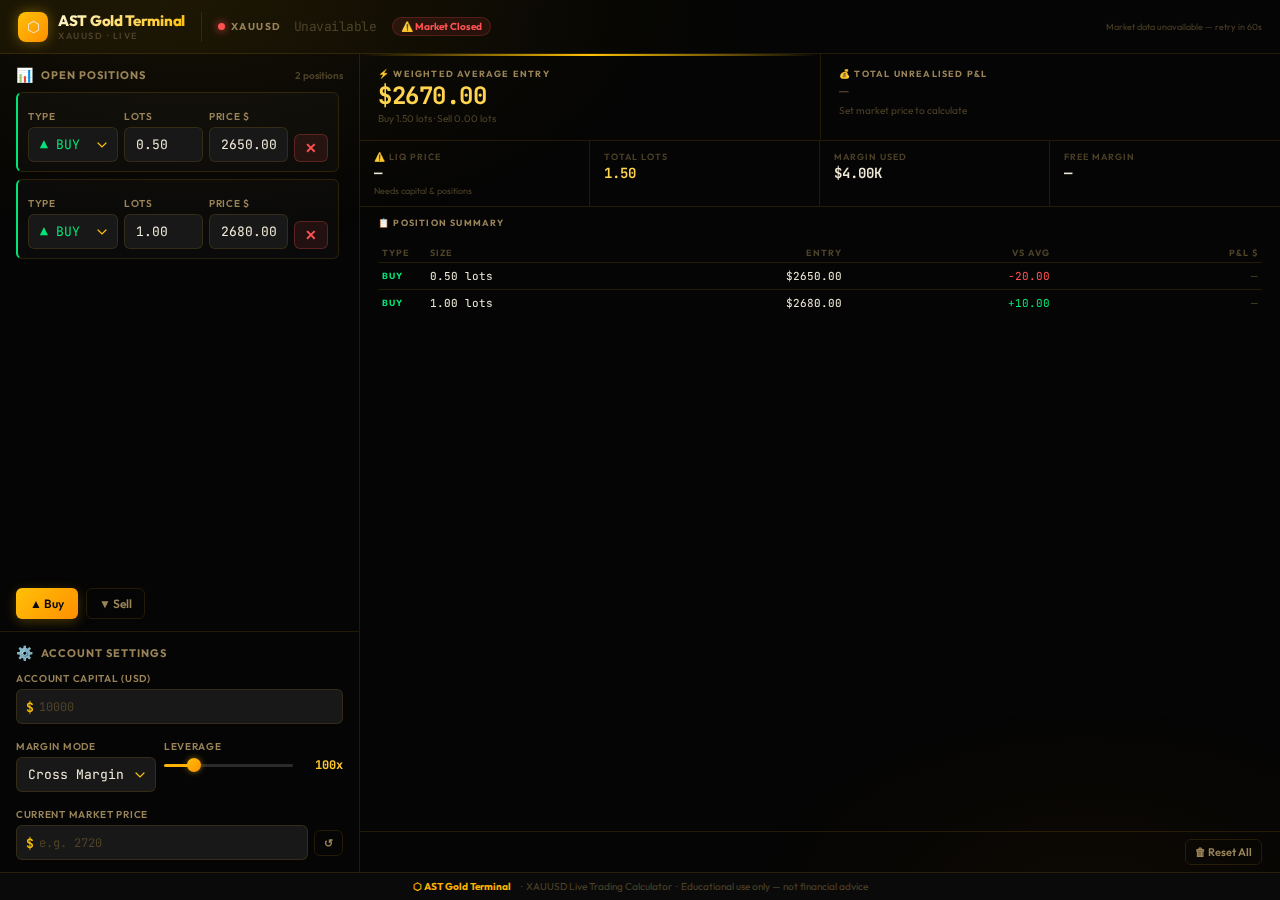
<file: index.html.html>
<!DOCTYPE html>
<html lang="en">

<head>
    <meta charset="UTF-8" />
    <meta name="viewport" content="width=device-width, initial-scale=1.0" />
    <title>AST Gold Terminal — XAUUSD Trading Calculator</title>
    <meta name="description"
        content="AST Gold Terminal — Professional XAUUSD Trading Calculator with live price, average entry, liquidation price & P&L tracking." />
    <link
        href="https://fonts.googleapis.com/css2?family=Outfit:wght@300;400;500;600;700;800&family=JetBrains+Mono:wght@400;500;600&display=swap"
        rel="stylesheet" />
    <style>
        *,
        *::before,
        *::after {
            box-sizing: border-box;
            margin: 0;
            padding: 0;
        }

        :root {
            --g3: #ffd54f;
            --g4: #ffca28;
            --g5: #ffc107;
            --g6: #ffb300;
            --g7: #ff8f00;
            --glow: rgba(255, 193, 7, .3);
            --gsoft: rgba(255, 193, 7, .1);
            --b9: #050505;
            --b8: #0a0a0a;
            --b7: #111111;
            --b6: #181818;
            --b5: #202020;
            --b4: #2a2a2a;
            --sur: rgba(255, 255, 255, .025);
            --surh: rgba(255, 255, 255, .05);
            --bdr: rgba(255, 193, 7, .12);
            --bbr: rgba(255, 193, 7, .38);
            --tp: #f0ead8;
            --ts: #9a8458;
            --tm: #4e4228;
            --gr: #00e676;
            --rd: #ff5252;
            --r: 10px;
            --rs: 6px;
            --rl: 14px;
        }

        html,
        body {
            width: 100%;
            height: 100%;
            overflow: hidden;
            font-family: 'Outfit', sans-serif;
            background: var(--b9);
            color: var(--tp);
        }

        /* ── Ambient BG ── */
        body::before {
            content: '';
            position: fixed;
            inset: 0;
            background:
                radial-gradient(ellipse 70% 50% at 15% 0%, rgba(255, 193, 7, .06) 0%, transparent 55%),
                radial-gradient(ellipse 50% 40% at 85% 100%, rgba(255, 143, 0, .04) 0%, transparent 55%);
            pointer-events: none;
            z-index: 0;
        }

        /* ══════════════════════════════════════
       TOP NAV BAR
    ══════════════════════════════════════ */
        .topbar {
            position: relative;
            z-index: 20;
            height: 54px;
            display: flex;
            align-items: center;
            padding: 0 18px;
            gap: 16px;
            border-bottom: 1px solid var(--bdr);
            background: linear-gradient(90deg, rgba(255, 193, 7, .06), transparent 60%);
            flex-shrink: 0;
        }

        .brand {
            display: flex;
            align-items: center;
            gap: 10px;
            flex-shrink: 0;
        }

        .brand-icon {
            width: 30px;
            height: 30px;
            background: linear-gradient(135deg, #ffc107, #ff8f00);
            border-radius: 8px;
            display: flex;
            align-items: center;
            justify-content: center;
            font-size: 15px;
            flex-shrink: 0;
            box-shadow: 0 0 14px rgba(255, 193, 7, .4);
        }

        .brand-name {
            font-size: 15px;
            font-weight: 800;
            background: linear-gradient(135deg, #fff8d6, #ffc107);
            -webkit-background-clip: text;
            -webkit-text-fill-color: transparent;
            background-clip: text;
            letter-spacing: -.3px;
            line-height: 1;
        }

        .brand-sub {
            font-size: 9px;
            font-weight: 600;
            color: var(--tm);
            letter-spacing: 1.5px;
            text-transform: uppercase;
            margin-top: 2px;
        }

        .topbar-divider {
            width: 1px;
            height: 30px;
            background: var(--bdr);
            flex-shrink: 0;
        }

        /* Live Ticker — compact, inline */
        .ticker-inline {
            display: flex;
            align-items: center;
            gap: 12px;
            flex: 1;
        }

        .ti-label {
            display: flex;
            align-items: center;
            gap: 6px;
            font-size: 10px;
            font-weight: 700;
            color: var(--ts);
            letter-spacing: 1.5px;
            text-transform: uppercase;
        }

        .ldot {
            width: 7px;
            height: 7px;
            border-radius: 50%;
            flex-shrink: 0;
            background: var(--g5);
            box-shadow: 0 0 8px var(--g5);
            animation: ldp 1.4s ease-in-out infinite;
        }

        .ldot.live {
            background: var(--gr);
            box-shadow: 0 0 8px var(--gr);
        }

        .ldot.err {
            background: var(--rd);
            box-shadow: 0 0 8px var(--rd);
            animation: none;
        }

        @keyframes ldp {

            0%,
            100% {
                opacity: 1
            }

            50% {
                opacity: .3
            }
        }

        .ti-price {
            font-family: 'JetBrains Mono', monospace;
            font-size: 20px;
            font-weight: 700;
            background: linear-gradient(135deg, #fff4c0, #ffc107);
            -webkit-background-clip: text;
            -webkit-text-fill-color: transparent;
            background-clip: text;
            letter-spacing: -.5px;
            transition: all .3s;
        }

        .ti-price.dim {
            background: none;
            -webkit-text-fill-color: var(--tm);
            font-size: 13px;
            font-weight: 400;
        }

        @keyframes pflash {
            0% {
                filter: brightness(2)
            }

            100% {
                filter: brightness(1)
            }
        }

        .pflash {
            animation: pflash .4s ease-out;
        }

        .ti-chg {
            display: flex;
            flex-direction: column;
            gap: 1px;
        }

        .ti-chg .ca {
            font-family: 'JetBrains Mono', monospace;
            font-size: 11px;
            font-weight: 600;
        }

        .ti-chg .cp {
            font-size: 10px;
            font-weight: 700;
        }

        .up {
            color: var(--gr);
        }

        .down {
            color: var(--rd);
        }

        .ti-meta {
            display: flex;
            gap: 12px;
        }

        .ti-meta .mr {
            display: flex;
            align-items: center;
            gap: 5px;
            font-size: 10px;
        }

        .ti-meta .mk {
            color: var(--tm);
            font-weight: 700;
            letter-spacing: .5px;
        }

        .ti-meta .mv {
            font-family: 'JetBrains Mono', monospace;
            color: var(--tp);
            font-size: 11px;
        }

        .ti-footer {
            font-size: 9px;
            color: var(--tm);
            margin-left: auto;
            flex-shrink: 0;
        }

        .use-btn {
            display: none;
            align-items: center;
            gap: 5px;
            background: var(--gsoft);
            border: 1px solid var(--bbr);
            border-radius: 100px;
            color: var(--g4);
            font-family: 'Outfit', sans-serif;
            font-size: 10px;
            font-weight: 700;
            letter-spacing: .8px;
            text-transform: uppercase;
            padding: 5px 12px;
            cursor: pointer;
            transition: all .2s;
            white-space: nowrap;
            flex-shrink: 0;
        }

        .use-btn:hover {
            background: rgba(255, 193, 7, .2);
            box-shadow: 0 0 12px var(--glow);
        }

        /* ══════════════════════════════════════
       DASHBOARD BODY
    ══════════════════════════════════════ */
        .dashboard {
            position: relative;
            z-index: 10;
            display: grid;
            grid-template-columns: 360px 1fr;
            height: calc(100vh - 54px - 28px);
            /* viewport - topbar - footer */
            gap: 0;
        }

        /* ══════════════════════════════════════
       LEFT PANEL
    ══════════════════════════════════════ */
        .left-panel {
            border-right: 1px solid var(--bdr);
            display: flex;
            flex-direction: column;
            overflow: hidden;
        }

        .panel-section {
            border-bottom: 1px solid var(--bdr);
            padding: 12px 16px;
        }

        .panel-section:last-child {
            border-bottom: none;
        }

        .sec-title {
            display: flex;
            align-items: center;
            justify-content: space-between;
            margin-bottom: 10px;
        }

        .sec-label {
            display: flex;
            align-items: center;
            gap: 7px;
            font-size: 11px;
            font-weight: 700;
            color: var(--ts);
            letter-spacing: 1px;
            text-transform: uppercase;
        }

        .sec-label .si {
            font-size: 14px;
        }

        /* Positions section — takes remaining space */
        .positions-section {
            flex: 1;
            display: flex;
            flex-direction: column;
            padding: 12px 16px;
            border-bottom: 1px solid var(--bdr);
            overflow: hidden;
        }

        .positions-section .sec-title {
            margin-bottom: 8px;
            flex-shrink: 0;
        }

        #plist {
            flex: 1;
            overflow-y: auto;
            display: flex;
            flex-direction: column;
            gap: 7px;
            padding-right: 4px;
        }

        #plist::-webkit-scrollbar {
            width: 3px;
        }

        #plist::-webkit-scrollbar-track {
            background: transparent;
        }

        #plist::-webkit-scrollbar-thumb {
            background: var(--bbr);
            border-radius: 10px;
        }

        .add-row {
            display: flex;
            gap: 8px;
            margin-top: 9px;
            flex-shrink: 0;
        }

        /* Position rows — ultracompact */
        .prow {
            display: grid;
            grid-template-columns: 90px 1fr 1fr auto;
            gap: 6px;
            align-items: end;
            background: var(--sur);
            padding: 9px 10px;
            border-radius: var(--rs);
            border: 1px solid var(--bdr);
            transition: border-color .2s, background .2s;
            animation: sin .22s cubic-bezier(.34, 1.56, .64, 1);
            flex-shrink: 0;
        }

        .prow:hover {
            background: var(--surh);
            border-color: var(--bbr);
        }

        .prow.buy {
            border-left: 2px solid var(--gr);
        }

        .prow.sell {
            border-left: 2px solid var(--rd);
        }

        @keyframes sin {
            from {
                opacity: 0;
                transform: translateY(-5px)
            }

            to {
                opacity: 1;
                transform: none
            }
        }

        /* Mini empty state */
        .es {
            display: flex;
            flex-direction: column;
            align-items: center;
            justify-content: center;
            flex: 1;
            color: var(--tm);
            text-align: center;
            gap: 6px;
        }

        .es .ei {
            font-size: 28px;
        }

        .es p {
            font-size: 12px;
            line-height: 1.5;
        }

        /* ══════════════════════════════════════
       FORM ELEMENTS — compact
    ══════════════════════════════════════ */
        .fg {
            display: flex;
            flex-direction: column;
            gap: 4px;
        }

        .fg+.fg {
            margin-top: 8px;
        }

        label {
            font-size: 10px;
            font-weight: 600;
            color: var(--ts);
            letter-spacing: .7px;
            text-transform: uppercase;
        }

        input[type=number],
        select {
            background: var(--b6);
            border: 1px solid var(--bdr);
            border-radius: var(--rs);
            color: var(--tp);
            font-family: 'JetBrains Mono', monospace;
            font-size: 13px;
            padding: 8px 11px;
            width: 100%;
            transition: border-color .2s, box-shadow .2s, background .2s;
            outline: none;
            -moz-appearance: textfield;
        }

        input[type=number]::-webkit-outer-spin-button,
        input[type=number]::-webkit-inner-spin-button {
            -webkit-appearance: none;
        }

        input:focus,
        select:focus {
            border-color: var(--g5);
            background: var(--b5);
            box-shadow: 0 0 0 2px var(--glow);
        }

        input::placeholder {
            color: var(--tm);
            font-weight: 400;
            font-size: 12px;
        }

        select {
            cursor: pointer;
            appearance: none;
            background-image: url("data:image/svg+xml,%3Csvg xmlns='http://www.w3.org/2000/svg' width='10' height='6' viewBox='0 0 10 6'%3E%3Cpath d='M1 1l4 4 4-4' stroke='%23ffc107' stroke-width='1.2' fill='none' stroke-linecap='round'/%3E%3C/svg%3E");
            background-repeat: no-repeat;
            background-position: right 10px center;
            padding-right: 28px;
        }

        select option {
            background: var(--b6);
        }

        /* Settings grid — 2 columns */
        .settings-grid {
            display: grid;
            grid-template-columns: 1fr 1fr;
            gap: 8px;
        }

        .settings-grid .span2 {
            grid-column: 1 / -1;
        }

        .cw {
            position: relative;
        }

        .cw .cs {
            position: absolute;
            left: 10px;
            top: 50%;
            transform: translateY(-50%);
            color: var(--g5);
            font-family: 'JetBrains Mono', monospace;
            font-size: 13px;
            font-weight: 600;
            pointer-events: none;
        }

        .cw input {
            padding-left: 22px;
        }

        /* Range slider */
        .range-row {
            display: flex;
            align-items: center;
            gap: 8px;
        }

        input[type=range] {
            -webkit-appearance: none;
            flex: 1;
            height: 3px;
            background: linear-gradient(90deg, var(--g6) var(--pct, 0%), var(--b4) var(--pct, 0%));
            border-radius: 100px;
            outline: none;
            cursor: pointer;
        }

        input[type=range]::-webkit-slider-thumb {
            -webkit-appearance: none;
            width: 14px;
            height: 14px;
            background: linear-gradient(135deg, #ffc107, #ff8f00);
            border-radius: 50%;
            cursor: pointer;
            box-shadow: 0 0 6px rgba(255, 193, 7, .5);
            transition: transform .2s;
        }

        input[type=range]::-webkit-slider-thumb:hover {
            transform: scale(1.3);
        }

        .range-val {
            font-family: 'JetBrains Mono', monospace;
            font-size: 12px;
            font-weight: 700;
            color: var(--g4);
            min-width: 42px;
            text-align: right;
        }

        /* Buttons */
        .btn {
            display: inline-flex;
            align-items: center;
            justify-content: center;
            gap: 5px;
            border: none;
            border-radius: var(--rs);
            cursor: pointer;
            font-family: 'Outfit', sans-serif;
            font-weight: 600;
            transition: all .18s cubic-bezier(.34, 1.56, .64, 1);
            outline: none;
            white-space: nowrap;
        }

        .bp {
            background: linear-gradient(135deg, #ffc107, #ff8f00);
            color: #0a0a0a;
            padding: 8px 14px;
            font-size: 12px;
            box-shadow: 0 3px 12px rgba(255, 193, 7, .25);
        }

        .bp:hover {
            transform: translateY(-1px) scale(1.02);
            box-shadow: 0 6px 20px rgba(255, 193, 7, .38);
        }

        .bg {
            background: transparent;
            border: 1px solid var(--bdr);
            color: var(--ts);
            padding: 7px 12px;
            font-size: 12px;
        }

        .bg:hover {
            border-color: var(--bbr);
            color: var(--g4);
            background: var(--gsoft);
        }

        .bd {
            background: rgba(255, 82, 82, .1);
            border: 1px solid rgba(255, 82, 82, .25);
            color: var(--rd);
            padding: 6px 10px;
            font-size: 14px;
            line-height: 1;
        }

        .bd:hover {
            background: rgba(255, 82, 82, .2);
            transform: scale(1.1);
        }

        .btn-xs {
            padding: 5px 9px;
            font-size: 11px;
        }

        /* ══════════════════════════════════════
       RIGHT PANEL
    ══════════════════════════════════════ */
        .right-panel {
            display: grid;
            grid-template-rows: auto auto 1fr auto;
            overflow: hidden;
        }

        /* Top result row — avg + P&L */
        .results-top {
            display: grid;
            grid-template-columns: 1fr 1fr;
            border-bottom: 1px solid var(--bdr);
        }

        .rcard {
            padding: 14px 18px;
            position: relative;
            overflow: hidden;
            transition: background .3s;
        }

        .rcard+.rcard {
            border-left: 1px solid var(--bdr);
        }

        /* Gold accent top line when active */
        .rcard.has-val::before {
            content: '';
            position: absolute;
            top: 0;
            left: 0;
            right: 0;
            height: 2px;
            background: linear-gradient(90deg, transparent, var(--g5), transparent);
        }

        .rcard.profit-card.has-val::before {
            background: linear-gradient(90deg, transparent, var(--gr), transparent);
        }

        .rcard.loss-card.has-val::before {
            background: linear-gradient(90deg, transparent, var(--rd), transparent);
        }

        .rcard.profit-card {
            background: rgba(0, 230, 118, .04);
        }

        .rcard.loss-card {
            background: rgba(255, 82, 82, .04);
        }

        .rlabel {
            font-size: 9px;
            font-weight: 700;
            letter-spacing: 1.2px;
            text-transform: uppercase;
            color: var(--ts);
            margin-bottom: 5px;
            display: flex;
            align-items: center;
            gap: 5px;
        }

        .rval {
            font-family: 'JetBrains Mono', monospace;
            font-size: 24px;
            font-weight: 700;
            letter-spacing: -.5px;
            line-height: 1;
            color: var(--g3);
            transition: all .3s;
        }

        .rval.em {
            color: var(--tm);
            font-size: 16px;
            font-weight: 400;
        }

        .rval.red {
            color: var(--rd);
        }

        .rval.grn {
            color: var(--gr);
        }

        .rval.gold {
            color: var(--g3);
        }

        .rsub {
            font-size: 10px;
            color: var(--tm);
            margin-top: 4px;
            line-height: 1.4;
        }

        .rval-row {
            display: flex;
            align-items: flex-end;
            gap: 8px;
            flex-wrap: wrap;
        }

        .roi-badge {
            font-family: 'JetBrains Mono', monospace;
            font-size: 11px;
            font-weight: 600;
            padding: 2px 7px;
            border-radius: 100px;
            margin-bottom: 2px;
        }

        .roi-p {
            background: rgba(0, 230, 118, .14);
            color: var(--gr);
        }

        .roi-l {
            background: rgba(255, 82, 82, .14);
            color: var(--rd);
        }

        /* Second row — liq + mini stats */
        .results-mid {
            display: grid;
            grid-template-columns: 1fr 1fr 1fr 1fr;
            border-bottom: 1px solid var(--bdr);
        }

        .mstat {
            padding: 10px 14px;
            border-right: 1px solid var(--bdr);
            display: flex;
            flex-direction: column;
            gap: 3px;
        }

        .mstat:last-child {
            border-right: none;
        }

        .mstat .ml {
            font-size: 9px;
            font-weight: 600;
            letter-spacing: 1px;
            text-transform: uppercase;
            color: var(--tm);
        }

        .mstat .mv {
            font-family: 'JetBrains Mono', monospace;
            font-size: 14px;
            font-weight: 600;
            color: var(--tp);
            line-height: 1.2;
        }

        .mstat .mv.red {
            color: var(--rd);
        }

        .mstat .mv.grn {
            color: var(--gr);
        }

        .mstat .mv.gold {
            color: var(--g3);
        }

        /* Liq card spans across mid-left */
        .results-liq {
            border-bottom: 1px solid var(--bdr);
            padding: 10px 18px;
            display: flex;
            align-items: center;
            gap: 18px;
            flex-wrap: wrap;
        }

        .liq-block {
            flex: 1;
            min-width: 160px;
        }

        .liq-warn {
            display: none;
            align-items: center;
            gap: 6px;
            background: rgba(255, 82, 82, .1);
            border: 1px solid rgba(255, 82, 82, .3);
            border-radius: var(--rs);
            padding: 6px 10px;
            font-size: 11px;
            color: #ff8a80;
            flex-shrink: 0;
        }

        .liq-warn.show {
            display: flex;
        }

        /* Bottom — position summary */
        .results-bottom {
            flex: 1;
            overflow-y: auto;
            padding: 10px 18px;
        }

        .results-bottom::-webkit-scrollbar {
            width: 3px;
        }

        .results-bottom::-webkit-scrollbar-track {
            background: transparent;
        }

        .results-bottom::-webkit-scrollbar-thumb {
            background: var(--bbr);
            border-radius: 10px;
        }

        .bd-header {
            display: flex;
            align-items: center;
            justify-content: space-between;
            margin-bottom: 8px;
        }

        .bd-table {
            width: 100%;
        }

        .bd-row {
            display: grid;
            grid-template-columns: 44px 1fr 1fr 1fr 1fr;
            align-items: center;
            padding: 6px 4px;
            border-bottom: 1px solid var(--bdr);
            font-size: 11px;
            gap: 4px;
        }

        .bd-row:last-child {
            border-bottom: none;
        }

        .bd-head {
            font-size: 9px;
            font-weight: 700;
            letter-spacing: 1px;
            text-transform: uppercase;
            color: var(--tm);
            padding-bottom: 4px;
        }

        .bd-mono {
            font-family: 'JetBrains Mono', monospace;
        }

        .bd-right {
            text-align: right;
        }

        /* Empty summary */
        .bd-empty {
            text-align: center;
            color: var(--tm);
            font-size: 12px;
            padding: 16px;
        }

        /* Reset row */
        .results-footer-row {
            border-top: 1px solid var(--bdr);
            padding: 7px 18px;
            display: flex;
            align-items: center;
            justify-content: flex-end;
        }

        /* ══════════════════════════════════════
       FOOTER
    ══════════════════════════════════════ */
        .page-footer {
            position: fixed;
            bottom: 0;
            left: 0;
            right: 0;
            z-index: 20;
            height: 28px;
            border-top: 1px solid var(--bdr);
            background: var(--b8);
            display: flex;
            align-items: center;
            justify-content: center;
            font-size: 10px;
            color: var(--tm);
            gap: 8px;
        }

        .page-footer span {
            color: var(--g6);
            font-weight: 700;
        }

        /* ══════════════════════════════════════
       ANIMATIONS
    ══════════════════════════════════════ */
        @keyframes npop {
            0% {
                transform: scale(1.07)
            }

            100% {
                transform: scale(1)
            }
        }

        .npop {
            animation: npop .25s ease-out;
        }
    </style>
</head>

<body>

    <!-- ══ TOP BAR ══ -->
    <div class="topbar">
        <div class="brand">
            <div class="brand-icon">⬡</div>
            <div>
                <div class="brand-name">AST Gold Terminal</div>
                <div class="brand-sub">XAUUSD · Live</div>
            </div>
        </div>

        <div class="topbar-divider"></div>

        <div class="ticker-inline">
            <div class="ti-label">
                <span class="ldot" id="ldot"></span>
                XAUUSD
            </div>

            <div class="ti-price dim" id="tprice">Connecting…</div>
            <div id="mktStatus"
                style="display:none;font-size:10px;font-weight:700;color:var(--rd);background:rgba(255,82,82,.1);padding:2px 8px;border-radius:100px;border:1px solid rgba(255,82,82,.2);margin-left:4px">
                ⚠️ Market Closed</div>

            <div id="tchg" style="display:none" class="ti-chg">
                <span class="ca" id="cabs">—</span>
                <span class="cp" id="cpct">—</span>
            </div>

            <div class="topbar-divider" id="vm" style="display:none"></div>

            <div class="ti-meta" id="tmeta" style="display:none">
                <div class="mr"><span class="mk">BID</span><span class="mv" id="bid">—</span></div>
                <div class="mr"><span class="mk">ASK</span><span class="mv" id="ask">—</span></div>
            </div>

            <button class="use-btn" id="useBtn" onclick="useLive()">⚡ Use Price</button>

            <div class="ti-footer" id="tfooter">Fetching market data…</div>
        </div>
    </div>

    <!-- ══ DASHBOARD ══ -->
    <div class="dashboard">

        <!-- ── LEFT PANEL ── -->
        <div class="left-panel">

            <!-- Positions -->
            <div class="positions-section">
                <div class="sec-title">
                    <div class="sec-label"><span class="si">📊</span> Open Positions</div>
                    <div id="pcnt" style="font-size:10px;color:var(--tm);font-weight:600">0 positions</div>
                </div>
                <div id="plist"></div>
                <div class="add-row">
                    <button class="btn bp" onclick="addPos('buy')">▲ Buy</button>
                    <button class="btn bg" onclick="addPos('sell')">▼ Sell</button>
                </div>
            </div>

            <!-- Account Settings -->
            <div class="panel-section">
                <div class="sec-title">
                    <div class="sec-label"><span class="si">⚙️</span> Account Settings</div>
                </div>
                <div class="settings-grid">
                    <div class="fg span2">
                        <label>Account Capital (USD)</label>
                        <div class="cw"><span class="cs">$</span>
                            <input type="number" id="capital" placeholder="10000" min="1" step="any" oninput="calc()" />
                        </div>
                    </div>
                    <div class="fg">
                        <label>Margin Mode</label>
                        <select id="mmode" onchange="calc()">
                            <option value="cross">Cross Margin</option>
                            <option value="iso">Isolated</option>
                        </select>
                    </div>
                    <div class="fg">
                        <label>Leverage</label>
                        <div class="range-row">
                            <input type="range" id="lev" min="1" max="500" value="100" oninput="onLev(this.value)" />
                            <div class="range-val"><span id="levDisp">100</span>x</div>
                        </div>
                    </div>
                    <div class="fg span2">
                        <label style="display:flex;align-items:center;gap:6px">
                            Current Market Price
                            <span id="mktTag"
                                style="display:none;background:rgba(0,230,118,.14);color:var(--gr);border-radius:100px;padding:1px 7px;font-size:8px;font-weight:700;letter-spacing:1px">LIVE</span>
                        </label>
                        <div style="display:flex;gap:6px;align-items:center">
                            <div class="cw" style="flex:1"><span class="cs">$</span>
                                <input type="number" id="mktPrice" placeholder="e.g. 2720" min="1" step="0.01"
                                    oninput="this.dataset.manual='true';calc()" data-manual="false" />
                            </div>
                            <button class="btn bg btn-xs" onclick="syncMktLive()" title="Sync live price">↺</button>
                        </div>
                    </div>
                </div>
            </div>

        </div>

        <!-- ── RIGHT PANEL ── -->
        <div class="right-panel">

            <!-- Row 1: Avg Entry + P&L -->
            <div class="results-top">
                <div class="rcard" id="avgCard">
                    <div class="rlabel">⚡ Weighted Average Entry</div>
                    <div class="rval em" id="avgP">—</div>
                    <div class="rsub" id="avgS">Enter positions to calculate</div>
                </div>
                <div class="rcard" id="pnlCard">
                    <div class="rlabel">💰 Total Unrealised P&amp;L</div>
                    <div class="rval-row">
                        <div class="rval em" id="pnlVal">—</div>
                        <div class="roi-badge" id="pnlRoi" style="display:none"></div>
                    </div>
                    <div class="rsub" id="pnlSub">Set market price to calculate</div>
                </div>
            </div>

            <!-- Row 2: Liq + Stats -->
            <div class="results-mid">
                <div class="mstat" style="border-left:none;">
                    <div class="ml">⚠️ Liq Price</div>
                    <div class="mv" id="liqP">—</div>
                    <div style="font-size:9px;color:var(--tm)" id="liqS">—</div>
                </div>
                <div class="mstat">
                    <div class="ml">Total Lots</div>
                    <div class="mv gold" id="sLots">0.00</div>
                </div>
                <div class="mstat">
                    <div class="ml">Margin Used</div>
                    <div class="mv" id="sMrg">$0</div>
                </div>
                <div class="mstat">
                    <div class="ml">Free Margin</div>
                    <div class="mv" id="sFree">—</div>
                </div>
            </div>

            <!-- Liq Warning -->
            <div class="liq-warn" id="liqW"
                style="display:none;padding:6px 18px;border-radius:0;border-left:none;border-right:none;border-bottom:1px solid rgba(255,82,82,.25);">
                ⚠ Liquidation price dangerously close to market price!
            </div>

            <!-- Row 3: Position Summary -->
            <div class="results-bottom">
                <div class="bd-header">
                    <div class="rlabel">📋 Position Summary</div>
                    <div style="font-size:9px;color:var(--tm)" id="bdSub"></div>
                </div>
                <div id="bdown">
                    <div class="bd-empty">Add positions to see summary</div>
                </div>
            </div>

            <!-- Reset row -->
            <div class="results-footer-row">
                <button class="btn bg btn-xs" onclick="resetAll()">🗑 Reset All</button>
            </div>

        </div>
    </div>

    <!-- ══ FOOTER ══ -->
    <div class="page-footer">
        <span>⬡ AST Gold Terminal</span>
        &nbsp;·&nbsp; XAUUSD Live Trading Calculator
        &nbsp;·&nbsp; Educational use only — not financial advice
    </div>

    <script>
        // ═══════════════════════════════════════════
        //  STATE
        // ═══════════════════════════════════════════
        let positions = [], pid = 0, liveP = null, prevP = null, cd = 30, cdTm = null;

        // ═══════════════════════════════════════════
        //  LIVE PRICE
        // ═══════════════════════════════════════════
        const PROXIES = [
            u => `https://api.allorigins.win/get?url=${encodeURIComponent(u)}`,
            u => `https://corsproxy.io/?${encodeURIComponent(u)}`,
            u => `https://cors-anywhere.herokuapp.com/${u}`,
        ];

        async function tryFetch(apiUrl) {
            try {
                const r = await fetch(apiUrl, { signal: AbortSignal.timeout(4000) });
                if (r.ok) return { data: await r.json() };
            } catch (_) { }
            for (const px of PROXIES) {
                try {
                    const r = await fetch(px(apiUrl), { signal: AbortSignal.timeout(6000) });
                    if (!r.ok) continue;
                    const w = await r.json();
                    const raw = w.contents !== undefined ? w.contents : w;
                    return { data: typeof raw === 'string' ? JSON.parse(raw) : raw };
                } catch (_) { }
            }
            return null;
        }

        async function fetchLive() {
            checkMarketStatus();
            const ldot = document.getElementById('ldot');
            const tp = document.getElementById('tprice');
            const tchg = document.getElementById('tchg');
            const cabs = document.getElementById('cabs');
            const cpct = document.getElementById('cpct');
            const bid = document.getElementById('bid');
            const ask = document.getElementById('ask');
            const meta = document.getElementById('tmeta');
            const vm = document.getElementById('vm');
            const useB = document.getElementById('useBtn');
            const foot = document.getElementById('tfooter');

            ldot.className = 'ldot';

            // Source 1: goldprice.org
            let res = await tryFetch('https://data-asg.goldprice.org/dbXRates/USD');
            if (res) {
                const item = res.data.items?.[0];
                if (item?.xauPrice) {
                    showP(parseFloat(item.xauPrice), parseFloat(item.chgXau || 0), parseFloat(item.pcXau || 0),
                        tp, tchg, cabs, cpct, bid, ask, meta, vm, useB, ldot, foot);
                    return;
                }
            }
            // Source 2: metals.live
            res = await tryFetch('https://metals.live/api/v1/spot/gold');
            if (res) {
                const d = res.data;
                const p2 = parseFloat(d.price ?? d.Gold ?? (Array.isArray(d) ? d[0]?.price : null));
                if (p2 > 0) { showP(p2, 0, 0, tp, tchg, cabs, cpct, bid, ask, meta, vm, useB, ldot, foot); return; }
            }
            // Source 3: exchangerate
            res = await tryFetch('https://open.er-api.com/v6/latest/XAU');
            if (res) {
                const p3 = parseFloat(res.data?.rates?.USD);
                if (p3 > 0) { showP(p3, 0, 0, tp, tchg, cabs, cpct, bid, ask, meta, vm, useB, ldot, foot); return; }
            }

            ldot.className = 'ldot err';
            tp.className = 'ti-price dim';
            tp.textContent = 'Unavailable';
            foot.textContent = 'Market data unavailable — retry in 60s';
            setTimeout(fetchLive, 60000);
        }

        function checkMarketStatus() {
            const now = new Date();
            const day = now.getUTCDay();
            const hour = now.getUTCHours();
            // Market closed: Friday 22:00 UTC to Sunday 22:00 UTC
            const isClosed = (day === 6) || (day === 5 && hour >= 22) || (day === 0 && hour < 22);
            const statusEl = document.getElementById('mktStatus');
            if (statusEl) {
                statusEl.style.display = isClosed ? 'inline-block' : 'none';
            }
        }

        function showP(price, change, pct, tp, tchg, cabs, cpct, bid, ask, meta, vm, useB, ldot, foot) {
            liveP = price;
            tp.className = 'ti-price';
            if (prevP !== null && prevP !== price) { tp.classList.remove('pflash'); void tp.offsetWidth; tp.classList.add('pflash'); }
            tp.textContent = '$' + price.toFixed(2);
            prevP = price;

            if (change !== 0 || pct !== 0) {
                const up = change >= 0;
                cabs.textContent = (up ? '+' : '') + change.toFixed(2); cabs.className = 'ca ' + (up ? 'up' : 'down');
                cpct.textContent = (up ? '▲ +' : '▼ ') + Math.abs(pct).toFixed(2) + '%'; cpct.className = 'cp ' + (up ? 'up' : 'down');
                tchg.style.display = 'flex';
            }
            bid.textContent = '$' + (price - .15).toFixed(2);
            ask.textContent = '$' + (price + .15).toFixed(2);
            meta.style.display = 'flex'; vm.style.display = 'block'; useB.style.display = 'inline-flex';
            ldot.className = 'ldot live';

            // Auto-sync market price
            const mel = document.getElementById('mktPrice'), tag = document.getElementById('mktTag');
            if (mel && mel.dataset.manual !== 'true') {
                mel.value = price.toFixed(2);
                if (tag) tag.style.display = 'inline';
                calc();
            }
            startCD(foot);
        }

        function startCD(foot) {
            clearInterval(cdTm); cd = 30; tickCD(foot);
            cdTm = setInterval(() => { cd--; tickCD(foot); if (cd <= 0) { clearInterval(cdTm); fetchLive(); } }, 1000);
        }
        function tickCD(foot) {
            const t = new Date();
            const hms = [t.getHours(), t.getMinutes(), t.getSeconds()].map(n => String(n).padStart(2, '0')).join(':');
            foot.textContent = `Updated ${hms} · Refresh in ${cd}s`;
        }

        function useLive() {
            if (!liveP) return;
            let n = 0;
            positions.forEach(p => { if (!p.price) { p.price = liveP; n++; } });
            if (!n && positions.length) positions[positions.length - 1].price = liveP;
            renderPos(); syncInp(); calc();
            const btn = document.getElementById('useBtn');
            btn.textContent = '✓ Applied'; btn.style.cssText = 'display:inline-flex;background:rgba(0,230,118,.14);border-color:rgba(0,230,118,.4);color:var(--gr)';
            setTimeout(() => { btn.textContent = '⚡ Use Price'; btn.style.cssText = ''; btn.style.display = 'inline-flex'; }, 1600);
        }

        function syncMktLive() {
            if (!liveP) return;
            const el = document.getElementById('mktPrice'), tag = document.getElementById('mktTag');
            el.value = liveP.toFixed(2); el.dataset.manual = 'false';
            if (tag) tag.style.display = 'inline';
            calc();
        }

        // ═══════════════════════════════════════════
        //  POSITIONS
        // ═══════════════════════════════════════════
        function addPos(type) {
            const id = ++pid;
            positions.push({ id, type, lot: '', price: liveP || '' });
            renderPos();
            if (liveP) { const el = document.getElementById('pi-' + id); if (el) el.value = liveP.toFixed(2); }
            calc();
        }
        function removePos(id) { positions = positions.filter(p => p.id !== id); renderPos(); calc(); }
        function updF(id, field, val) {
            const p = positions.find(p => p.id === id); if (!p) return;
            p[field] = val === '' ? '' : (field === 'type' ? val : parseFloat(val));
            if (field === 'type') {
                styleS(document.getElementById('ts-' + id), val);
                const r = document.getElementById('pr-' + id); if (r) r.className = `prow ${val}`;
            }
            calc();
        }

        function renderPos() {
            const list = document.getElementById('plist');
            document.getElementById('pcnt').textContent = positions.length + ' position' + (positions.length !== 1 ? 's' : '');
            if (!positions.length) {
                list.innerHTML = `<div class="es"><div class="ei">🏅</div><p>No positions yet.<br/>Click <strong style="color:var(--g4)">Buy</strong> or <strong style="color:var(--g4)">Sell</strong>.</p></div>`;
                return;
            }
            list.innerHTML = '';
            positions.forEach(p => {
                const r = document.createElement('div');
                r.className = `prow ${p.type}`; r.id = 'pr-' + p.id;
                r.innerHTML = `
      <div class="fg"><label>Type</label>
        <select id="ts-${p.id}" onchange="updF(${p.id},'type',this.value)">
          <option value="buy" ${p.type === 'buy' ? 'selected' : ''}>▲ BUY</option>
          <option value="sell" ${p.type === 'sell' ? 'selected' : ''}>▼ SELL</option>
        </select></div>
      <div class="fg"><label>Lots</label>
        <input type="number" id="li-${p.id}" placeholder="0.01" min="0.01" step="0.01"
          value="${p.lot}" oninput="updF(${p.id},'lot',this.value)"/></div>
      <div class="fg"><label>Price $</label>
        <input type="number" id="pi-${p.id}" placeholder="2700" min="1" step="0.01"
          value="${p.price || ''}" oninput="updF(${p.id},'price',this.value)"/></div>
      <div class="fg"><label style="visibility:hidden">X</label>
        <button class="btn bd" onclick="removePos(${p.id})">✕</button></div>`;
                list.appendChild(r);
                styleS(document.getElementById('ts-' + p.id), p.type);
            });
        }
        function styleS(s, v) { if (s) s.style.color = v === 'buy' ? 'var(--gr)' : 'var(--rd)'; }
        function syncInp() {
            positions.forEach(p => {
                const li = document.getElementById('li-' + p.id), pi = document.getElementById('pi-' + p.id);
                if (li && p.lot) li.value = typeof p.lot === 'number' ? p.lot.toFixed(2) : p.lot;
                if (pi && p.price) pi.value = typeof p.price === 'number' ? p.price.toFixed(2) : p.price;
            });
        }

        // ═══════════════════════════════════════════
        //  LEVERAGE
        // ═══════════════════════════════════════════
        function onLev(v) {
            document.getElementById('levDisp').textContent = v;
            document.getElementById('lev').style.setProperty('--pct', ((v - 1) / 499 * 100) + '%');
            calc();
        }
        onLev(100);

        // ═══════════════════════════════════════════
        //  CALCULATION
        // ═══════════════════════════════════════════
        function calc() {
            const capital = parseFloat(document.getElementById('capital').value) || 0;
            const leverage = parseInt(document.getElementById('lev').value) || 100;
            const mkt = parseFloat(document.getElementById('mktPrice').value) || 0;
            const valid = positions.filter(p => p.lot > 0 && p.price > 0);
            let totalLot = 0, wsum = 0, totalNot = 0, buyL = 0, sellL = 0;
            valid.forEach(p => {
                totalLot += p.lot; wsum += p.lot * p.price; totalNot += p.lot * 100 * p.price;
                if (p.type === 'buy') buyL += p.lot; else sellL += p.lot;
            });
            const avg = totalLot > 0 ? wsum / totalLot : 0;
            const mrgUsed = leverage > 0 ? totalNot / leverage : 0;
            const freeMrg = capital > 0 ? capital - mrgUsed : null;
            const net = buyL - sellL;

            // ── Avg Entry ──
            const aE = document.getElementById('avgP'), aS = document.getElementById('avgS'), aC = document.getElementById('avgCard');
            if (avg > 0) {
                animV(aE, '$' + avg.toFixed(2)); aE.className = 'rval gold'; aC.className = 'rcard has-val';
                aS.textContent = `Buy ${buyL.toFixed(2)} lots · Sell ${sellL.toFixed(2)} lots`;
            } else {
                aE.textContent = '—'; aE.className = 'rval em'; aC.className = 'rcard'; aS.textContent = 'Enter positions to calculate';
            }

            // ── Stats ──
            document.getElementById('sLots').textContent = totalLot.toFixed(2);
            document.getElementById('sMrg').textContent = mrgUsed > 0 ? '$' + fmt(mrgUsed) : '$0';
            const fE = document.getElementById('sFree');
            if (freeMrg !== null) { fE.textContent = '$' + fmt(Math.max(freeMrg, 0)); fE.className = 'mv ' + (freeMrg < 0 ? 'red' : 'grn'); }
            else { fE.textContent = '—'; fE.className = 'mv'; }

            // ── Liq Price ──
            const lP = document.getElementById('liqP'), lS = document.getElementById('liqS'), lW = document.getElementById('liqW');
            if (capital > 0 && totalLot > 0 && avg > 0) {
                const buf = capital / ((Math.abs(net) || .0001) * 100);
                let liq = net > 0 ? Math.max(avg - buf, 0) : net < 0 ? avg + buf : null;
                if (liq !== null) {
                    animV(lP, '$' + liq.toFixed(2));
                    const isL = net > 0;
                    lP.className = 'mv ' + (isL ? 'red' : 'grn');
                    lS.textContent = isL ? `↓ Long ${Math.abs(net).toFixed(2)} lots` : `↑ Short ${Math.abs(net).toFixed(2)} lots`;
                    const dist = Math.abs(liq - avg) / avg * 100;
                    lW.style.display = dist < 5 ? 'flex' : 'none';
                } else {
                    lP.textContent = 'Hedged ✓'; lP.className = 'mv grn'; lS.textContent = 'No liquidation risk'; lW.style.display = 'none';
                }
            } else { lP.textContent = '—'; lP.className = 'mv'; lS.textContent = 'Needs capital & positions'; lW.style.display = 'none'; }

            // ── P&L ──
            const pnlCard = document.getElementById('pnlCard'), pnlV = document.getElementById('pnlVal');
            const pnlR = document.getElementById('pnlRoi'), pnlS = document.getElementById('pnlSub');
            if (mkt > 0 && valid.length && avg > 0) {
                let total = 0;
                valid.forEach(p => { total += p.type === 'buy' ? (mkt - p.price) * p.lot * 100 : (p.price - mkt) * p.lot * 100; });
                const ip = total >= 0;
                animV(pnlV, (ip ? '+$' : '-$') + Math.abs(total).toFixed(2));
                pnlV.className = 'rval ' + (ip ? 'grn' : 'red');
                pnlCard.className = 'rcard has-val ' + (ip ? 'profit-card' : 'loss-card');
                if (capital > 0) {
                    const roi = total / capital * 100;
                    pnlR.textContent = (roi >= 0 ? '+' : '') + roi.toFixed(2) + '% ROI';
                    pnlR.className = 'roi-badge ' + (roi >= 0 ? 'roi-p' : 'roi-l');
                    pnlR.style.display = 'inline-block';
                } else pnlR.style.display = 'none';
                const nl = valid.reduce((s, p) => s + (p.type === 'buy' ? p.lot : -p.lot), 0);
                pnlS.textContent = `Mkt $${mkt.toFixed(2)} · Net ${nl >= 0 ? 'Long' : 'Short'} ${Math.abs(nl).toFixed(2)} lots`;
            } else {
                pnlV.textContent = '—'; pnlV.className = 'rval em';
                pnlCard.className = 'rcard'; pnlR.style.display = 'none';
                pnlS.textContent = 'Set market price to calculate';
            }

            // ── Summary Table ──
            renderBD(valid, avg, mkt);
        }

        function renderBD(valid, avg, mkt) {
            const bd = document.getElementById('bdown'), bs = document.getElementById('bdSub');
            if (!valid.length) {
                bd.innerHTML = '<div class="bd-empty">Add positions to see summary</div>';
                bs.textContent = ''; return;
            }
            let totalPnL = 0;
            const rows = valid.map(p => {
                const vAvg = p.type === 'buy' ? p.price - avg : avg - p.price;
                const pnl = mkt > 0 ? (p.type === 'buy' ? (mkt - p.price) : (p.price - mkt)) * p.lot * 100 : null;
                if (pnl !== null) totalPnL += pnl;
                const tc = p.type === 'buy' ? 'var(--gr)' : 'var(--rd)';
                const vc = vAvg >= 0 ? 'var(--gr)' : 'var(--rd)';
                const pc = pnl === null ? 'var(--tm)' : pnl >= 0 ? 'var(--gr)' : 'var(--rd)';
                const vsign = vAvg >= 0 ? '+' : '';
                const psign = pnl === null ? '' : (pnl >= 0 ? '+$' : '-$');
                return `<div class="bd-row">
      <span style="color:${tc};font-weight:700;font-size:9px;letter-spacing:1px">${p.type.toUpperCase()}</span>
      <span class="bd-mono">${p.lot.toFixed(2)} lots</span>
      <span class="bd-mono bd-right">$${p.price.toFixed(2)}</span>
      <span class="bd-mono bd-right" style="color:${vc}">${vsign}${vAvg.toFixed(2)}</span>
      <span class="bd-mono bd-right" style="color:${pc}">${pnl === null ? '—' : psign + Math.abs(pnl).toFixed(0)}</span>
    </div>`;
            }).join('');
            bd.innerHTML = `
    <div class="bd-row bd-head">
      <span>Type</span><span>Size</span><span class="bd-right">Entry</span>
      <span class="bd-right">vs Avg</span><span class="bd-right">P&amp;L $</span>
    </div>${rows}`;
            bs.textContent = mkt > 0 ? `Total P&L: ${totalPnL >= 0 ? '+$' : '-$'}${Math.abs(totalPnL).toFixed(2)}` : '';
        }

        // ═══════════════════════════════════════════
        //  HELPERS
        // ═══════════════════════════════════════════
        function fmt(n) { return n >= 1e6 ? (n / 1e6).toFixed(2) + 'M' : n >= 1e3 ? (n / 1e3).toFixed(2) + 'K' : n.toFixed(2); }
        function animV(el, v) { if (el.textContent === v) return; el.textContent = v; el.classList.remove('npop'); void el.offsetWidth; el.classList.add('npop'); }

        function resetAll() {
            positions = []; pid = 0;
            document.getElementById('capital').value = '';
            document.getElementById('lev').value = 100; onLev(100);
            document.getElementById('mmode').value = 'cross';
            const mel = document.getElementById('mktPrice'), tag = document.getElementById('mktTag');
            if (liveP) { mel.value = liveP.toFixed(2); mel.dataset.manual = 'false'; if (tag) tag.style.display = 'inline'; }
            else { mel.value = ''; if (tag) tag.style.display = 'none'; }
            renderPos(); calc();
        }

        // ═══════════════════════════════════════════
        //  INIT
        // ═══════════════════════════════════════════
        (function init() {
            fetchLive();
            addPos('buy'); addPos('buy');
            positions[0].lot = 0.5; positions[0].price = 2650;
            positions[1].lot = 1.0; positions[1].price = 2680;
            renderPos();
            setTimeout(() => { syncInp(); calc(); }, 0);
        })();
    </script>
</body>

</html>
</file>
